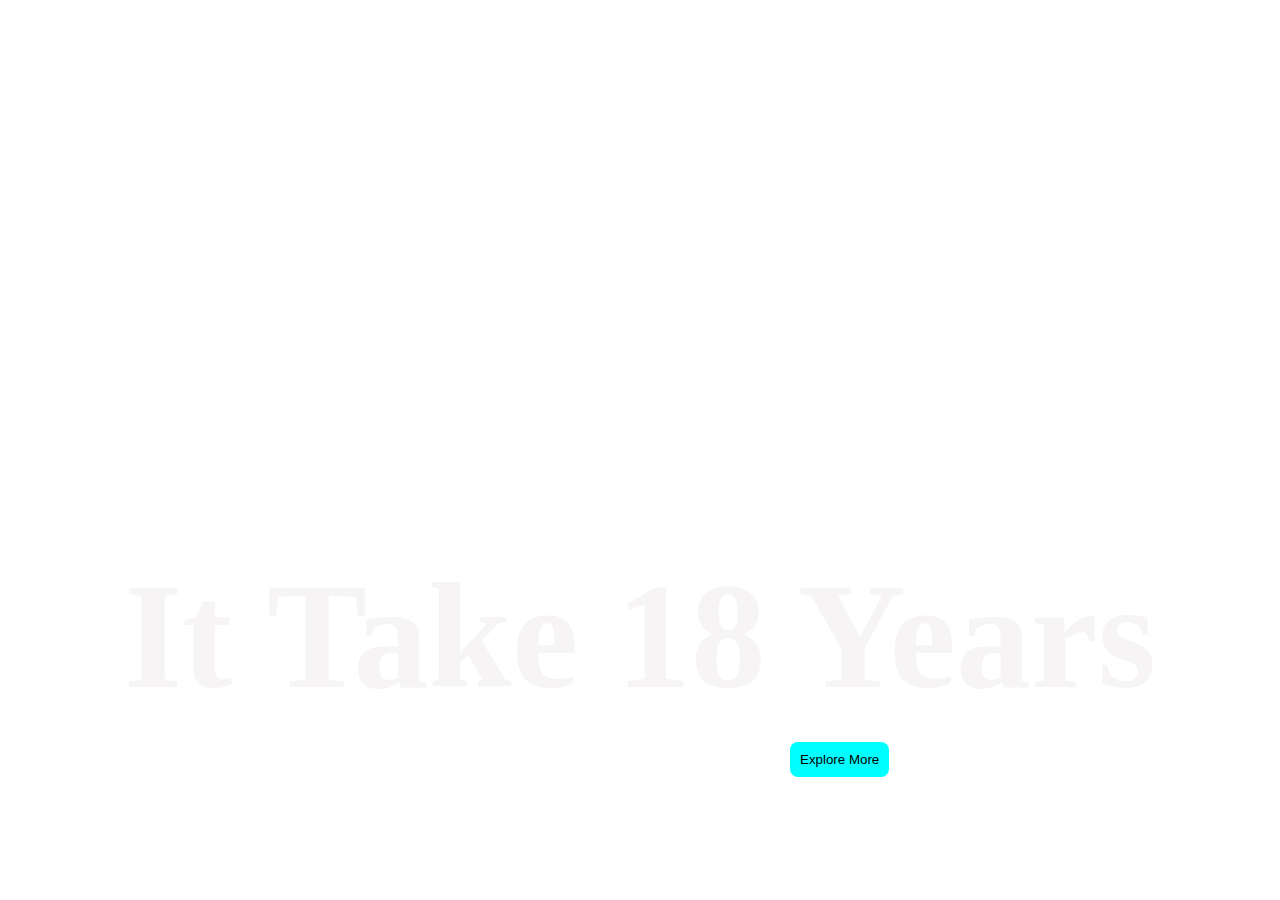
<file: theme/theme.html>
<!DOCTYPE html>
<html lang="en">
<head>
    <meta charset="UTF-8">
    <meta name="viewport" content="width=device-width, initial-scale=1.0">
    <title>Document</title>
    <link rel="stylesheet" href="theme.css">
</head>
<body>
    <h1>It Take 18 Years</h1>
    <button>Explore More</button>
</body>
</html>
</file>
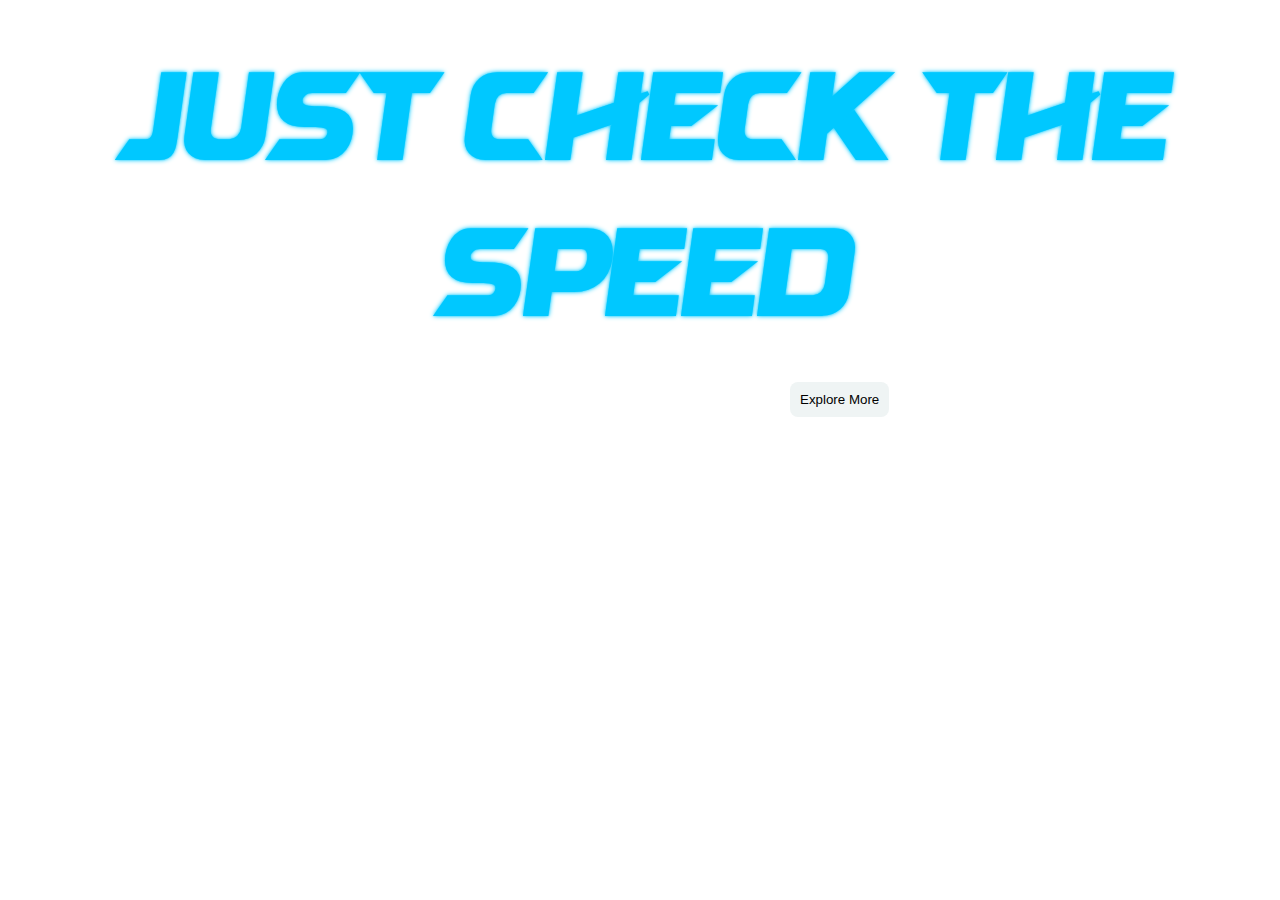
<file: theme2/theme2.html>
<!DOCTYPE html>
<html lang="en">
<head>
    <meta charset="UTF-8">
    <meta name="viewport" content="width=device-width, initial-scale=1.0">
    <title>Document</title>
    <link rel="stylesheet" href="theme2.css">
</head>
<body>
    <h1>Just Check The Speed </h1>
    <button>Explore More</button>
</body>
</html>
</file>
<file: theme/theme.css>
*{
    margin: 0;
    padding: 0;
    box-sizing: border-box;
}
html, body{
    height: 100%;
    width: 100%;
    background-image: url(https://i.redd.it/6uvdo35wo16f1.jpeg);
    background-size: cover;
    background-position: center;
    background-repeat: no-repeat;
    background-attachment: fixed;
}
h1{
    color: rgb(246, 244, 244);
    font-size: 150px;
    text-align: center;
    padding-top: 550px;
    
}
button{
    padding: 10px;
    margin-top: 20px;
    margin-left: 790px;
    background-color: aqua;
    border: none;
    border-radius: 8px;
}
</file>
<file: theme2/theme2.css>
@font-face {
    font-family: car;
    src: url(/images/Sakana.ttf);
}

*{
    margin: 0;
    padding: 0;
    box-sizing: border-box;
}
html, body{
    height: 100%;
    width: 100%;
    background-image: url(https://www.hdwallpapers.in/download/blue_car_car_fenyr_supersport_sport_car_4k_hd_cars-3840x2160.jpg);
    background-size: cover;
    background-position: center;
    background-repeat: no-repeat;
    background-attachment: fixed;
}
h1{
    color: #00c8ff;
    text-shadow: 0 0 5px #00c8ff, 0 0 2px #66e0ff;
    font-size: 120px;
    text-align: center;
    padding-top: 50px;
    font-family: car;
    
}
button{
    padding: 10px;
    margin-top: 20px;
    margin-left: 790px;
    background-color: rgb(239, 244, 244);
    border: none;
    border-radius: 8px;
}
</file>
